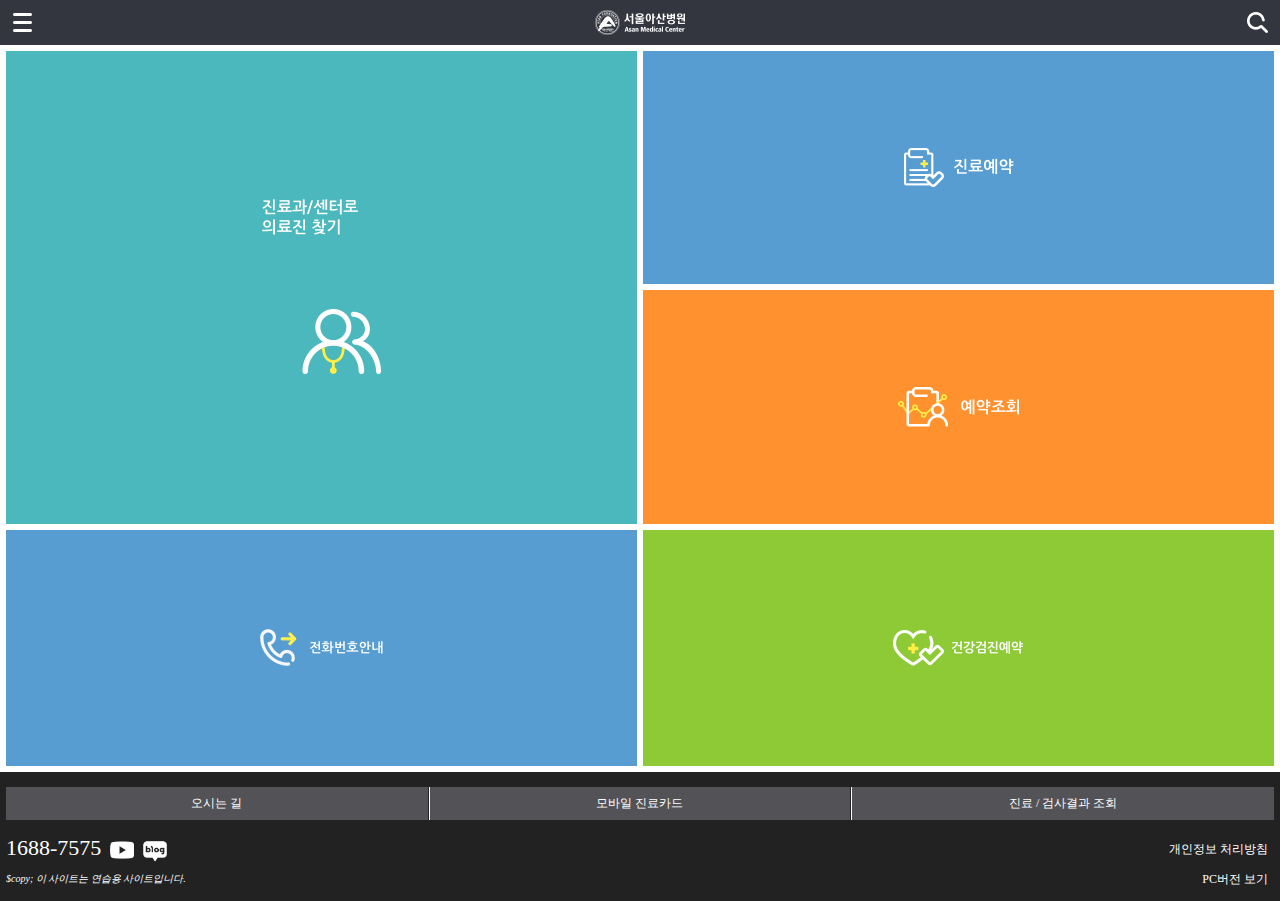
<file: index.html>
<!DOCTYPE html>
<html lang="ko">
<head>
	<meta charset="UTF-8">
	<meta http-equiv="X-UA-Compatible" content="IE=edge">
	<meta name="viewport" content="width=device-width, initial-scale=1.0">
	<title>아산병원</title>
	<link rel="stylesheet" href="css/reset.css">
	<link rel="stylesheet" href="css/basic.css">
	<link rel="stylesheet" href="css/staff.css">
	<link rel="stylesheet" href="css/reservation.css">
	<link rel="stylesheet" href="css/check.css">
	<link rel="stylesheet" href="css/number.css">
	<link rel="stylesheet" href="css/health_check.css">


	<script src="https://ajax.googleapis.com/ajax/libs/jquery/3.6.0/jquery.min.js"></script>
	<script defer src="js/main.js"></script>
	<!--defer: 화면이 다 로딩된 후에 실행시킨다.-->
</head>
<body>
<div class="contbody_scroll">
	<div id="wrap">
		<!--왼쪽 lnb가 나와 있을 때만 보이는 본문의 반투명 막-->
		<div class="cover">

		</div>
		<header>
			<div class="lnb_btn">
				<a href="#">
				<img src="img/bg_header_lnb.png" alt="메뉴열기">
				</a>
			</div>
			<h1 class="logo">
				<a href="index.html">
				<img src="img/img_header_logo.png" alt="서울아산병원">
				</a>
			</h1>
			<div class="search_btn">
				<a href="#">
				<img src="img/img_topSerch.png" alt="찾기열기">
				</a>
			</div>
		</header>

		<div id="con_wrap" class="main_wrap">
			<div id="con_up">
				<section class="s1-1">
					<a href="staff.html">
						<img src="img/img_main01.png" alt="진료과/센터로 의료진 찾기">
					</a>
				</section>
				<div class="con_up_right">
					<section class="s1-2">
						<a href="reservation.html">
							<img src="img/img_main02.png" alt="진료예약">
						</a>
					</section>
					<section class="s1-3">
						<a href="check.html">
							<img src="img/img_main03.png" alt="예약조회">
						</a>
					</section>
				</div>
			</div>

			<div id="con_down">
				<section class="s2-1">
					<a href="number.html">
						<img src="img/img_main04.png" alt="전화번호안내">
					</a>
				</section>
				<section class="s2-2">
					<a href="health_check.html">
						<img src="img/img_main05.png" alt="건강검진예약">
					</a>
				</section>
			</div>
		</div>    

		<footer>
			<ul class="quickmenu">
				<li><a href="#">오시는 길</a></li>
				<li><a href="#">모바일 진료카드</a></li>
				<li><a href="#">진료 / 검사결과 조회</a></li>
			</ul>
			<div class="telSns">
				<a href="#">1688-7575</a>
				<a href="#"><img src="img/img_youtube.png" alt="유튜브"></a>
				<a href="#"><img src="img/img_naverblog.png" alt="블로그"></a>
			</div>
			<div class="pc">
				<a href="#">개인정보 처리방침</a> <br>
				<a href="#">PC버전 보기</a>
			</div>
			<address class="copy">
				$copy; 이 사이트는 연습용 사이트입니다.	
			</address>
		</footer>
	</div>
</div>
	<div id="lnb">
		<div class="lnb_login">
			<p class="txt">
				로그인을 하시면 더 많은 정보를<br> 확인하실 수 있습니다.
			</p>
			<img src="img/btn_login.png" alt="로그인">
		</div>
		<ul class="lnb_list">
			<li><a href="staff.html"><img src="img/img_lnbtab01_off.png" alt="의료진"></a></li>
			<li><a href="reservation.html"><img src="img/img_lnbtab02_off.png" alt="진료예약"></a></li>
			<li><a href="check.html"><img src="img/img_lnbtab03_off.png" alt="예약조회"></a></li>
			<li><a href="number.html"><img src="img/img_lnbtab04_off.png" alt="병원안내"></a></li>
			<li><a href="health_check.html"><img src="img/img_lnbtab05_off.png" alt="건강정보"></a></li>
		</ul>
		<div class="lnb_res">
			<a href="#"><img src="img/btn_reserve.png" alt="예약 및 문의 1688-7575"></a>
		</div>
	</div>
</body>
</html>
</file>
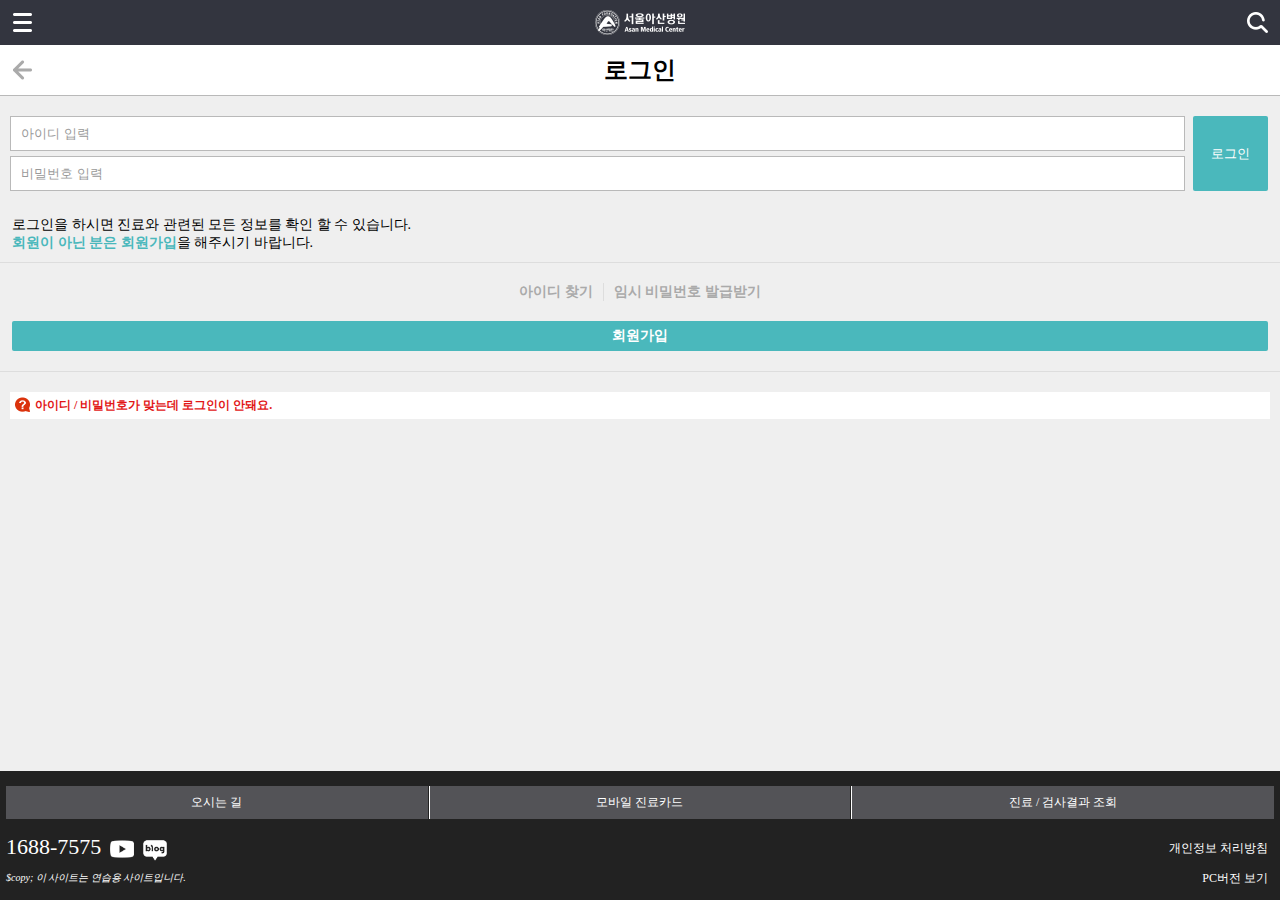
<file: check.html>
<!DOCTYPE html>
<html lang="ko">
<head>
	<meta charset="UTF-8">
	<meta http-equiv="X-UA-Compatible" content="IE=edge">
	<meta name="viewport" content="width=device-width, initial-scale=1.0">
	<title>아산병원-진료예약</title>
	<link rel="stylesheet" href="css/reset.css">
	<link rel="stylesheet" href="css/basic.css">
	<link rel="stylesheet" href="css/check.css">

	<script src="https://ajax.googleapis.com/ajax/libs/jquery/3.6.0/jquery.min.js"></script>
	<script defer src="js/main.js"></script>
	<!--defer: 화면이 다 로딩된 후에 실행시킨다.-->
</head>
<body>
<div class="contbody_scroll">
	<div id="wrap">
		<div class="cover"></div><!--왼쪽 lnb가 나와 있을 때만 보이는 본문의 반투명 막-->
		<header>
			<div class="lnb_btn">
				<a href="#">
				<img src="img/bg_header_lnb.png" alt="메뉴열기">
				</a>
			</div>
			<h1 class="logo">
				<a href="index.html">
				<img src="img/img_header_logo.png" alt="서울아산병원">
				</a>
			</h1>
			<div class="search_btn">
				<a href="#">
				<img src="img/img_topSerch.png" alt="찾기열기">
				</a>
			</div>
		</header>

		<div id="con_wrap" class="sub_wrap">
			<div class="check_sub_title">
				<a href="index.html" class="back"></a>
				<h2>로그인</h2>
			</div>
			<div class="sub_con">
				<div class="login">
					<div class="login_inputs">
						<input type="text" placeholder="아이디 입력">
						<input type="text" placeholder="비밀번호 입력">
					</div>
					<div class="login_btn">
						<button>로그인</button>
					</div>
				</div>
				<p>로그인을 하시면 진료와 관련된 모든 정보를 확인 할 수 있습니다.<br>
					<span>회원이 아닌 분은 회원가입</span>을 해주시기 바랍니다.
				</p>

				<div class="help">
					<div class="help_search">
						<ul>
							<li>아이디 찾기</li>
							<li>임시 비밀번호 발급받기</li>
						</ul>
					</div>
					<div class="help_signup">회원가입</div>
				</div>
				<div class="error_wrap">
					<div class="error">
						<img src="img/check/icon_question.png" alt="로그인 에러시">
						<p>아이디 / 비밀번호가 맞는데 로그인이 안돼요.</p>
					</div>
				</div>
			</div> <!-- .sub_con end-->
		</div>    

		<footer>
			<ul class="quickmenu">
				<li><a href="#">오시는 길</a></li>
				<li><a href="#">모바일 진료카드</a></li>
				<li><a href="#">진료 / 검사결과 조회</a></li>
			</ul>
			<div class="telSns">
				<a href="#">1688-7575</a>
				<a href="#"><img src="img/img_youtube.png" alt="유튜브"></a>
				<a href="#"><img src="img/img_naverblog.png" alt="블로그"></a>
			</div>
			<div class="pc">
				<a href="#">개인정보 처리방침</a> <br>
				<a href="#">PC버전 보기</a>
			</div>
			<address class="copy">
				$copy; 이 사이트는 연습용 사이트입니다.	
			</address>
		</footer>
	</div>
</div>
	<div id="lnb">
		<div class="lnb_login">
			<p class="txt">
				로그인을 하시면 더 많은 정보를<br> 확인하실 수 있습니다.
			</p>
			<img src="img/btn_login.png" alt="로그인">
		</div>
		<ul class="lnb_list">
			<li><a href="staff.html"><img src="img/img_lnbtab01_off.png" alt="의료진"></a></li>
			<li><a href="reservation.html"><img src="img/img_lnbtab02_off.png" alt="진료예약"></a></li>
			<li><a href="check.html"><img src="img/img_lnbtab03_off.png" alt="예약조회"></a></li>
			<li><a href="number.html"><img src="img/img_lnbtab04_off.png" alt="병원안내"></a></li>
			<li><a href="health_check.html"><img src="img/img_lnbtab05_off.png" alt="건강정보"></a></li>
		</ul>
		<div class="lnb_res">
			<a href="#"><img src="img/btn_reserve.png" alt="예약 및 문의 1688-7575"></a>
		</div>
	</div>
</body>
</html>
</file>
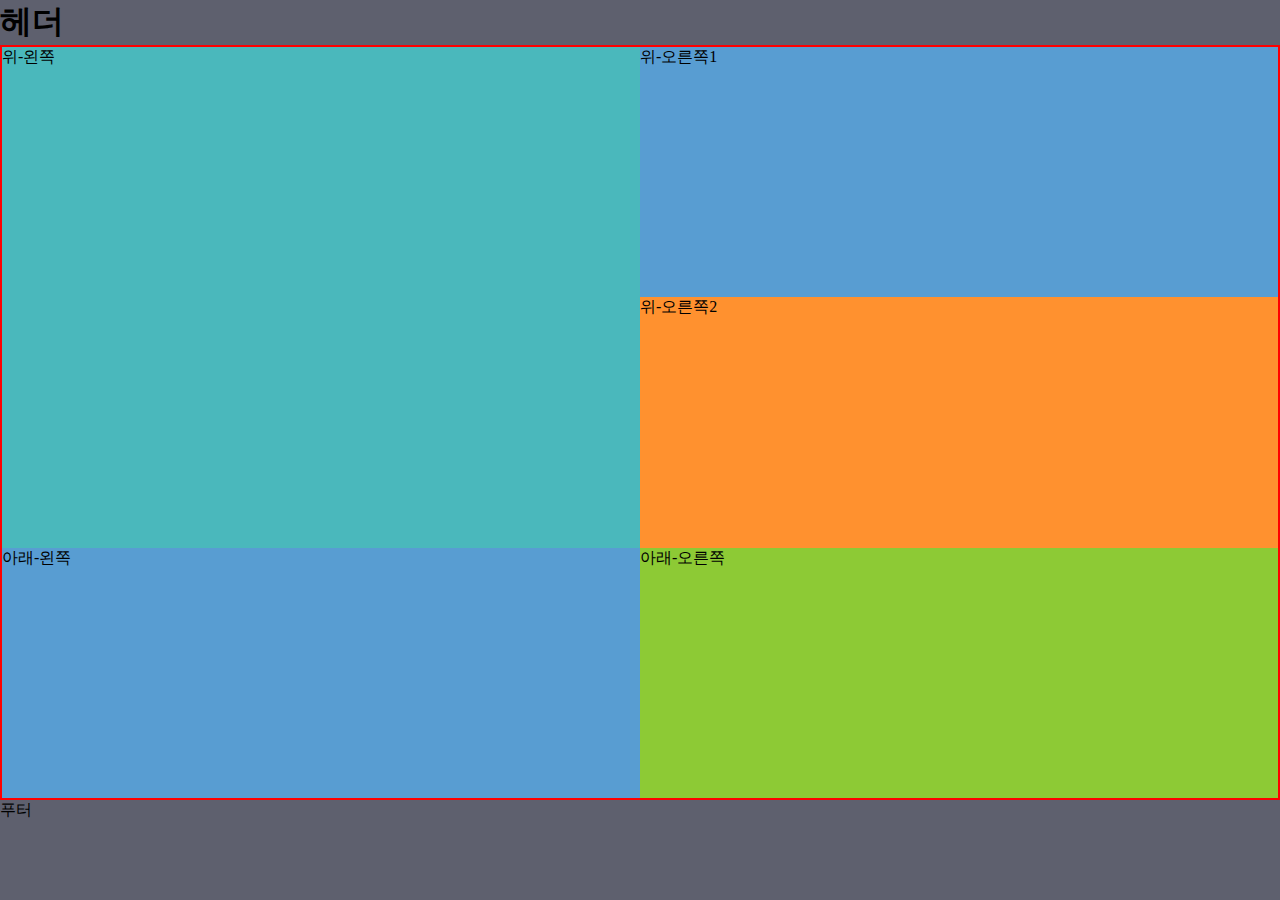
<file: flex.html>
<!DOCTYPE html>
<html lang="ko">
<head>
	<meta charset="UTF-8">
	<meta http-equiv="X-UA-Compatible" content="IE=edge">
	<meta name="viewport" content="width=device-width, initial-scale=1.0">
	<title>Document</title>
	<link rel="stylesheet" href="css/reset.css">
	<script src="https://ajax.googleapis.com/ajax/libs/jquery/3.6.0/jquery.min.js"></script>

	<style>
		#wrap{}
		header { height: 45px; background: #5e606e; }
	</style>
</head>

<body>
	<div id="wrap">
		<header>
			<h1>헤더</h1>
		</header>

		<div id="con_wrap">
			<div id="con_up">
			<section class="s1-1">위-왼쪽</section>
			<div class="con_up_right">
				<section class="s1-2">위-오른쪽1</section>
				<section class="s1-3">위-오른쪽2</section>
			</div>
			</div>
			<div id="con_down">
			<section class="s2-1">아래-왼쪽</section>
			<section class="s2-2">아래-오른쪽</section>
			</div>
		</div>

		<style>
			#con_wrap { 
				display:flex; 
				flex-direction: column;
				border:2px solid red;      
			}
			#con_up { flex:2; display:flex;}
				.s1-1 { flex:1; background:#4AB8BC; }
				.con_up_right {
					flex:1;
					display: flex;
					flex-direction:column;
				}
				.s1-2 { flex:1; background:#589DD2; }
				.s1-3 { flex:1; background:#FF912F; }
			#con_down {flex:1; display: flex;}
				.s2-1 { flex:1; background:#589DD2; }
				.s2-2 { flex:1; background:#8DCA35; }
		</style>

		<footer style="height: 100px; background:#5e606e; position: fixed; bottom: 0; width: 100%;">
			푸터
		</footer>
	</div>


<script>
	//#con_wrap의 세로길이 구하기
	var footerTop = $('footer').offset().top; //화면 제일 위에서부터 푸터까지의 거리
		//console.log(footerTop); //645

	var con_wrapTop = $('#con_wrap').offset().top; 
		//console.log(con_wrapTop); //45

	//#con_wrap의 높이
	var con_wrapHeight = footerTop - con_wrapTop;
		console.log(con_wrapHeight);

	$('#con_wrap').css({height:con_wrapHeight}); //가로길이 지정

	//화면 크기를 조절했을 때 #con_wrap의 세로 길이 다시 지정
	$(window).resize(function(){
		var footerTop = $('footer').offset().top; 
		var con_wrapHeight = footerTop - con_wrapTop;
		$('#con_wrap').css({height:con_wrapHeight});
	});
</script>
</body>
</html>
</file>
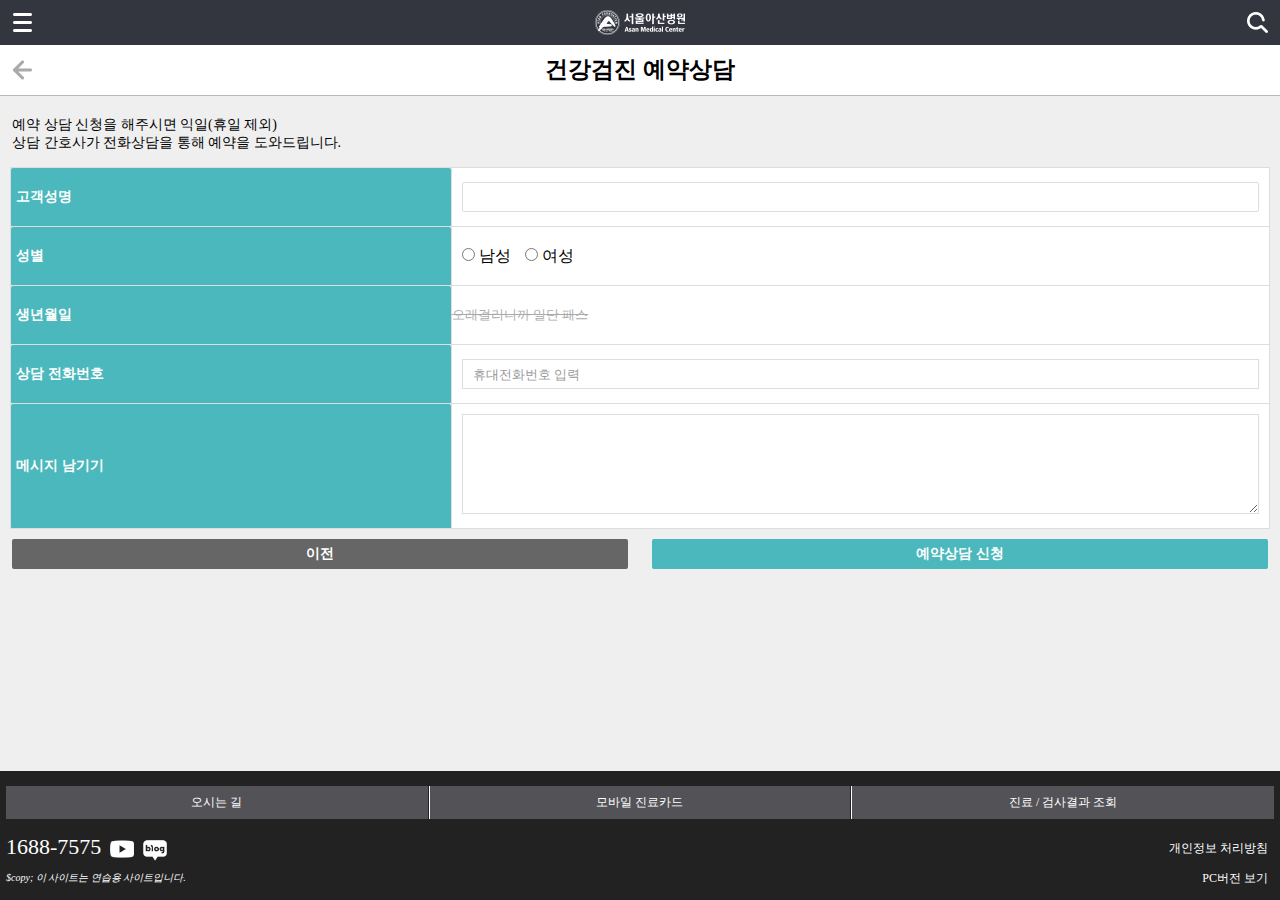
<file: health_check.html>
<!DOCTYPE html>
<html lang="ko">
<head>
	<meta charset="UTF-8">
	<meta http-equiv="X-UA-Compatible" content="IE=edge">
	<meta name="viewport" content="width=device-width, initial-scale=1.0">
	<title>아산병원-진료예약</title>
	<link rel="stylesheet" href="css/reset.css">
	<link rel="stylesheet" href="css/basic.css">
	<link rel="stylesheet" href="css/health_check.css">

	<script src="https://ajax.googleapis.com/ajax/libs/jquery/3.6.0/jquery.min.js"></script>
	<script defer src="js/main.js"></script>
	<!--defer: 화면이 다 로딩된 후에 실행시킨다.-->
</head>
<body>
<div class="contbody_scroll">
	<div id="wrap">
		<div class="cover"></div><!--왼쪽 lnb가 나와 있을 때만 보이는 본문의 반투명 막-->
		<header>
			<div class="lnb_btn">
				<a href="#">
				<img src="img/bg_header_lnb.png" alt="메뉴열기">
				</a>
			</div>
			<h1 class="logo">
				<a href="index.html">
				<img src="img/img_header_logo.png" alt="서울아산병원">
				</a>
			</h1>
			<div class="search_btn">
				<a href="#">
				<img src="img/img_topSerch.png" alt="찾기열기">
				</a>
			</div>
		</header>

		<div id="con_wrap" class="sub_wrap">
			<div class="sub_title">
				<a href="index.html" class="back"></a>
				<h2>건강검진 예약상담</h2>
			</div>
			<div class="sub_con">
				<p>예약 상담 신청을 해주시면 익일(휴일 제외)<br>
					상담 간호사가 전화상담을 통해 예약을 도와드립니다.
				</p>
				<div class="table">
					<table>
						<tr>
							<td class="title">고객성명</td>
							<td>
								<input type="text">
							</td>
						</tr>
						<tr>
							<td class="title">성별</td>
							<td>
								<input type="radio" name="gender">
								<label for="m">남성</label>
								<input type="radio" name="gender">
								<label for="w">여성</label>
							</td>
						</tr>
						<tr>
							<td class="title">생년월일</td>
							<td>오래걸리니까 일단 패스</td>
						</tr>
						<tr>
							<td class="title">상담 전화번호</td>
							<td>
								<input type="text" placeholder="휴대전화번호 입력">
							</td>
						</tr>
						<tr>
							<td class="title">메시지 남기기</td>
							<td>
								<textarea></textarea>
							</td>
					</table>
				</div><!-- .table 끝-->
				<div class="health_bottom">
					<p>이전</p>
					<p>예약상담 신청</p>
				</div>
			</div> <!-- .sub_con 끝-->
		</div>    

		<footer>
			<ul class="quickmenu">
				<li><a href="#">오시는 길</a></li>
				<li><a href="#">모바일 진료카드</a></li>
				<li><a href="#">진료 / 검사결과 조회</a></li>
			</ul>
			<div class="telSns">
				<a href="#">1688-7575</a>
				<a href="#"><img src="img/img_youtube.png" alt="유튜브"></a>
				<a href="#"><img src="img/img_naverblog.png" alt="블로그"></a>
			</div>
			<div class="pc">
				<a href="#">개인정보 처리방침</a> <br>
				<a href="#">PC버전 보기</a>
			</div>
			<address class="copy">
				$copy; 이 사이트는 연습용 사이트입니다.	
			</address>
		</footer>
	</div>
</div>
	<div id="lnb">
		<div class="lnb_login">
			<p class="txt">
				로그인을 하시면 더 많은 정보를<br> 확인하실 수 있습니다.
			</p>
			<img src="img/btn_login.png" alt="로그인">
		</div>
		<ul class="lnb_list">
			<li><a href="staff.html"><img src="img/img_lnbtab01_off.png" alt="의료진"></a></li>
			<li><a href="reservation.html"><img src="img/img_lnbtab02_off.png" alt="진료예약"></a></li>
			<li><a href="check.html"><img src="img/img_lnbtab03_off.png" alt="예약조회"></a></li>
			<li><a href="number.html"><img src="img/img_lnbtab04_off.png" alt="병원안내"></a></li>
			<li><a href="health_check.html"><img src="img/img_lnbtab05_off.png" alt="건강정보"></a></li>
		</ul>
		<div class="lnb_res">
			<a href="#"><img src="img/btn_reserve.png" alt="예약 및 문의 1688-7575"></a>
		</div>
	</div>
</body>
</html>
</file>
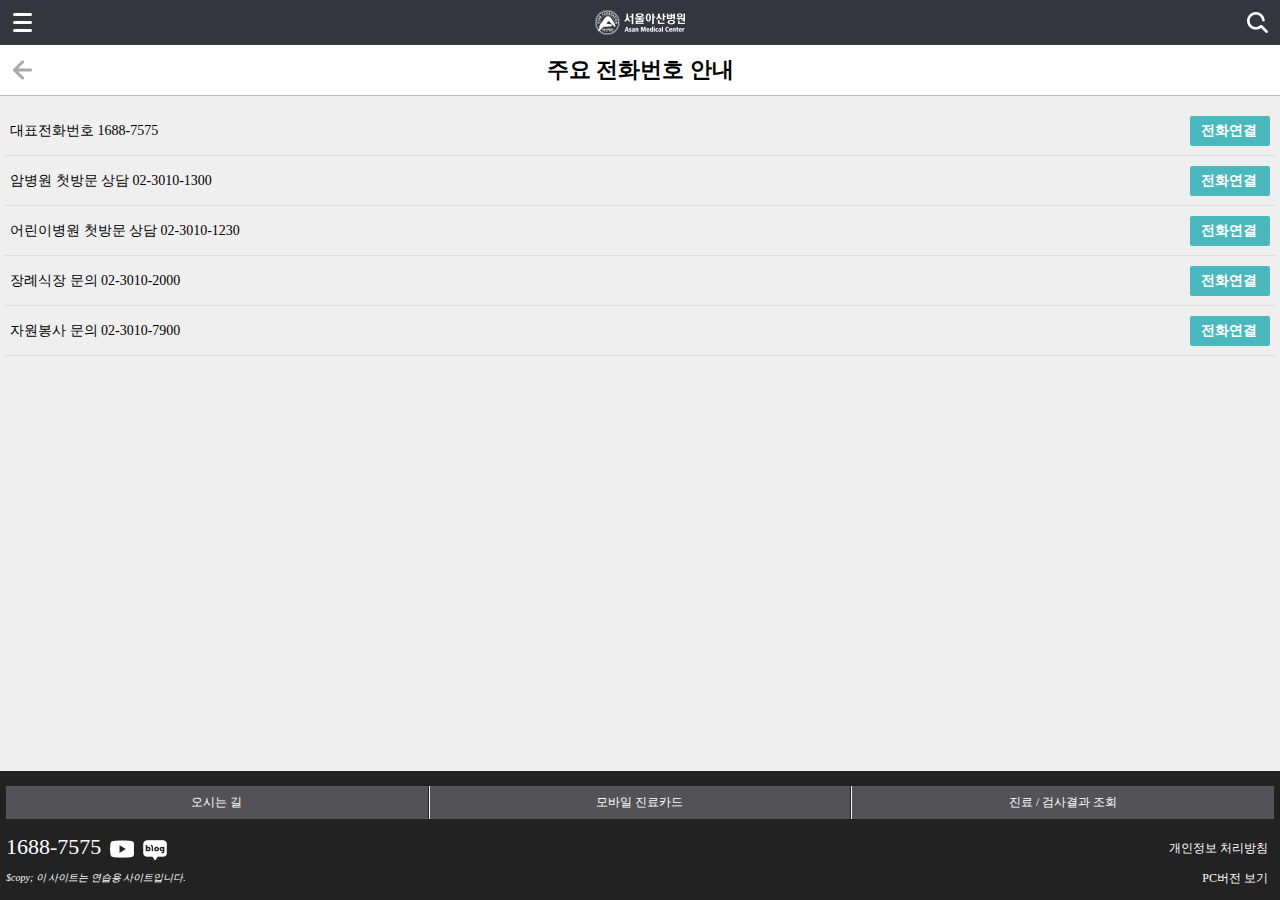
<file: number.html>
<!DOCTYPE html>
<html lang="ko">
<head>
	<meta charset="UTF-8">
	<meta http-equiv="X-UA-Compatible" content="IE=edge">
	<meta name="viewport" content="width=device-width, initial-scale=1.0">
	<title>아산병원-진료예약</title>
	<link rel="stylesheet" href="css/reset.css">
	<link rel="stylesheet" href="css/basic.css">
	<link rel="stylesheet" href="css/number.css">

	<script src="https://ajax.googleapis.com/ajax/libs/jquery/3.6.0/jquery.min.js"></script>
	<script defer src="js/main.js"></script>
	<!--defer: 화면이 다 로딩된 후에 실행시킨다.-->
</head>
<body>
<div class="contbody_scroll">
	<div id="wrap">
		<div class="cover"></div><!--왼쪽 lnb가 나와 있을 때만 보이는 본문의 반투명 막-->
		<header>
			<div class="lnb_btn">
				<a href="#">
				<img src="img/bg_header_lnb.png" alt="메뉴열기">
				</a>
			</div>
			<h1 class="logo">
				<a href="index.html">
				<img src="img/img_header_logo.png" alt="서울아산병원">
				</a>
			</h1>
			<div class="search_btn">
				<a href="#">
				<img src="img/img_topSerch.png" alt="찾기열기">
				</a>
			</div>
		</header>

		<div id="con_wrap" class="sub_wrap">
			<div class="sub_title">
				<a href="index.html" class="back"></a>
				<h2>주요 전화번호 안내</h2>
			</div>
			<div class="sub_con">
				<div class="number_wrap">
					<ul>
						<li>
							<p>대표전화번호 1688-7575</p>
							<a href="">
								<p>전화연결</p>
							</a>
						</li>
						<li>
							<p>암병원 첫방문 상담 02-3010-1300</p>
							<a href="">
								<p>전화연결</p>
							</a>
						</li>
						<li>
							<p>어린이병원 첫방문 상담 02-3010-1230</p>
							<a href="">
								<p>전화연결</p>
							</a>
						</li>
						<li>
							<p>장례식장 문의 02-3010-2000</p>
							<a href="">
								<p>전화연결</p>
							</a>
						</li>
						<li>
							<p>자원봉사 문의 02-3010-7900</p>
							<a href="">
								<p>전화연결</p>
							</a>
						</li>
					</ul>
				</div>


			</div> <!-- .sub_con end-->
		</div>    

		<footer>
			<ul class="quickmenu">
				<li><a href="#">오시는 길</a></li>
				<li><a href="#">모바일 진료카드</a></li>
				<li><a href="#">진료 / 검사결과 조회</a></li>
			</ul>
			<div class="telSns">
				<a href="#">1688-7575</a>
				<a href="#"><img src="img/img_youtube.png" alt="유튜브"></a>
				<a href="#"><img src="img/img_naverblog.png" alt="블로그"></a>
			</div>
			<div class="pc">
				<a href="#">개인정보 처리방침</a> <br>
				<a href="#">PC버전 보기</a>
			</div>
			<address class="copy">
				$copy; 이 사이트는 연습용 사이트입니다.	
			</address>
		</footer>
	</div>
</div>
	<div id="lnb">
		<div class="lnb_login">
			<p class="txt">
				로그인을 하시면 더 많은 정보를<br> 확인하실 수 있습니다.
			</p>
			<img src="img/btn_login.png" alt="로그인">
		</div>
		<ul class="lnb_list">
			<li><a href="staff.html"><img src="img/img_lnbtab01_off.png" alt="의료진"></a></li>
			<li><a href="reservation.html"><img src="img/img_lnbtab02_off.png" alt="진료예약"></a></li>
			<li><a href="check.html"><img src="img/img_lnbtab03_off.png" alt="예약조회"></a></li>
			<li><a href="number.html"><img src="img/img_lnbtab04_on.png" alt="병원안내"></a></li>
			<li><a href="health_check.html"><img src="img/img_lnbtab05_off.png" alt="건강정보"></a></li>
		</ul>
		<div class="lnb_res">
			<a href="#"><img src="img/btn_reserve.png" alt="예약 및 문의 1688-7575"></a>
		</div>
	</div>
</body>
</html>
</file>
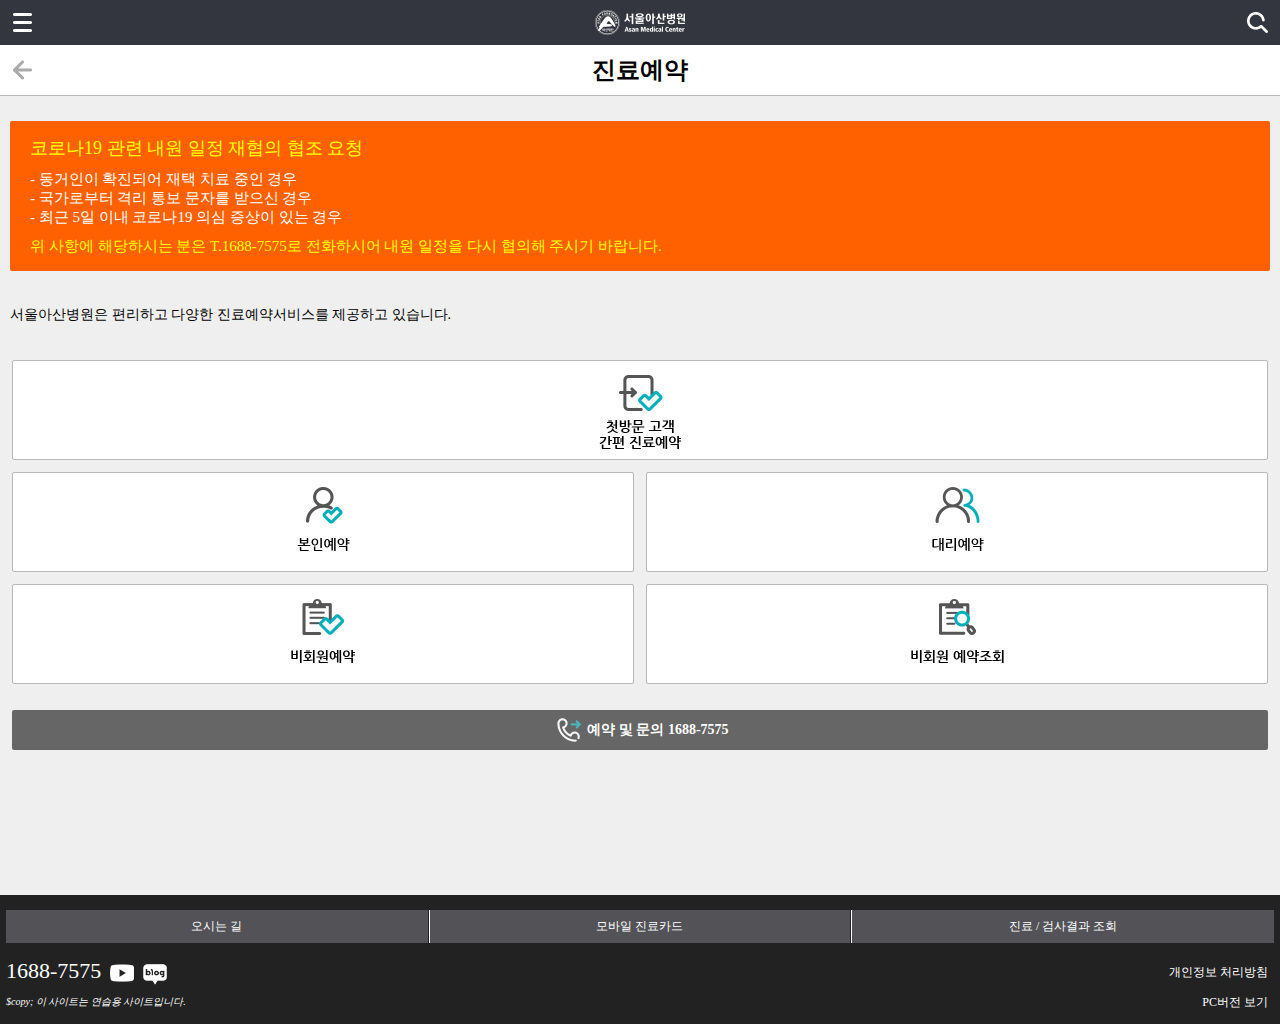
<file: reservation.html>
<!DOCTYPE html>
<html lang="ko">
<head>
	<meta charset="UTF-8">
	<meta http-equiv="X-UA-Compatible" content="IE=edge">
	<meta name="viewport" content="width=device-width, initial-scale=1.0">
	<title>아산병원-진료예약</title>
	<link rel="stylesheet" href="css/reset.css">
	<link rel="stylesheet" href="css/basic.css">
	<link rel="stylesheet" href="css/reservation.css">
	<script src="https://ajax.googleapis.com/ajax/libs/jquery/3.6.0/jquery.min.js"></script>
	<script defer src="js/main.js"></script>
	<!--defer: 화면이 다 로딩된 후에 실행시킨다.-->
</head>
<body>
<div class="contbody_scroll">
	<div id="wrap">
		<div class="cover"></div><!--왼쪽 lnb가 나와 있을 때만 보이는 본문의 반투명 막-->
		<header>
			<div class="lnb_btn">
				<a href="#">
				<img src="img/bg_header_lnb.png" alt="메뉴열기">
				</a>
			</div>
			<h1 class="logo">
				<a href="index.html">
				<img src="img/img_header_logo.png" alt="서울아산병원">
				</a>
			</h1>
			<div class="search_btn">
				<a href="#">
				<img src="img/img_topSerch.png" alt="찾기열기">
				</a>
			</div>
		</header>

		<div id="con_wrap" class="sub_wrap">
			<div class="sub_title">
				<a href="index.html" class="back"></a>
				<h2>진료예약</h2>
			</div>
			<div class="sub_con">
				<div class="notice">
					<p class="first">코로나19 관련 내원 일정 재협의 협조 요청</p>
					<p>- 동거인이 확진되어 재택 치료 중인 경우</p>
					<p>- 국가로부터 격리 통보 문자를 받으신 경우</p>
					<p>- 최근 5일 이내 코로나19 의심 증상이 있는 경우</p>
					<p class="last">위 사항에 해당하시는 분은 T.1688-7575로 전화하시어 내원 일정을 다시 협의해 주시기 바랍니다.</p>
				</div>
				<p class="pd_n">서울아산병원은 편리하고 다양한 진료예약서비스를 제공하고 있습니다. </p>

				<ul class="conlist">
					<li class="long"><a href="#"><img src="img/reservation/img_step09.png" alt="첫방문 공객 간편 진료예약" width="82"></a></li>
					<li><a href="#"><img src="img/reservation/img_step10.png" alt="본인예약" width="53"></a></li>
					<li><a href="#"><img src="img/reservation/img_step22.png" alt="대리예약" width="53"></a></li>
					<li><a href="#"><img src="img/reservation/img_step11.png" alt="비회원예약" width="64"></a></li>
					<li><a href="#"><img src="img/reservation/img_step12.png" alt="비회원 예약조회" width="93"></a></li>
				</ul>
				<div class="reser_btn">
					<img src="img/reservation/bul_num.png" alt="예약 전화">
					<p>예약 및 문의 1688-7575</p>
				</div>
			</div> <!-- .sub_con end-->
		</div>    

		<footer>
			<ul class="quickmenu">
				<li><a href="#">오시는 길</a></li>
				<li><a href="#">모바일 진료카드</a></li>
				<li><a href="#">진료 / 검사결과 조회</a></li>
			</ul>
			<div class="telSns">
				<a href="#">1688-7575</a>
				<a href="#"><img src="img/img_youtube.png" alt="유튜브"></a>
				<a href="#"><img src="img/img_naverblog.png" alt="블로그"></a>
			</div>
			<div class="pc">
				<a href="#">개인정보 처리방침</a> <br>
				<a href="#">PC버전 보기</a>
			</div>
			<address class="copy">
				$copy; 이 사이트는 연습용 사이트입니다.	
			</address>
		</footer>
	</div>
</div>
	<div id="lnb">
		<div class="lnb_login">
			<p class="txt">
				로그인을 하시면 더 많은 정보를<br> 확인하실 수 있습니다.
			</p>
			<img src="img/btn_login.png" alt="로그인">
		</div>
		<ul class="lnb_list">
			<li><a href="staff.html"><img src="img/img_lnbtab01_off.png" alt="의료진"></a></li>
			<li><a href="reservation.html"><img src="img/img_lnbtab02_on.png" alt="진료예약"></a></li>
			<li><a href="check.html"><img src="img/img_lnbtab03_off.png" alt="예약조회"></a></li>
			<li><a href="number.html"><img src="img/img_lnbtab04_off.png" alt="병원안내"></a></li>
			<li><a href="health_check.html"><img src="img/img_lnbtab05_off.png" alt="건강정보"></a></li>
		</ul>
		<div class="lnb_res">
			<a href="#"><img src="img/btn_reserve.png" alt="예약 및 문의 1688-7575"></a>
		</div>
	</div>
</body>
</html>
</file>
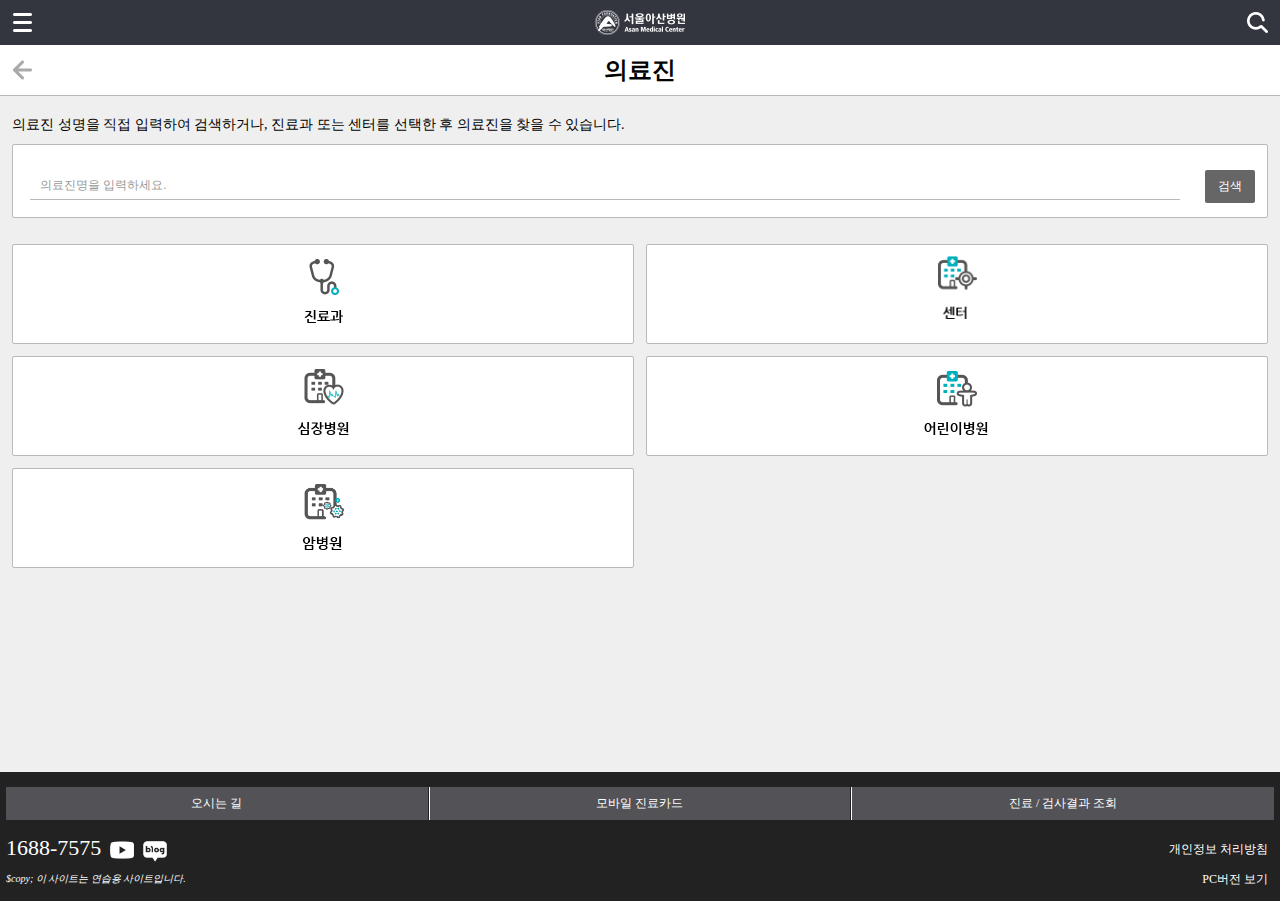
<file: staff.html>
<!DOCTYPE html>
<html lang="ko">
<head>
	<meta charset="UTF-8">
	<meta http-equiv="X-UA-Compatible" content="IE=edge">
	<meta name="viewport" content="width=device-width, initial-scale=1.0">
	<title>아산병원-의료진</title>
	<link rel="stylesheet" href="css/reset.css">
	<link rel="stylesheet" href="css/basic.css">
	<link rel="stylesheet" href="css/staff.css">

	<script src="https://ajax.googleapis.com/ajax/libs/jquery/3.6.0/jquery.min.js"></script>
	<script defer src="js/main.js"></script>
	<!--defer: 화면이 다 로딩된 후에 실행시킨다.-->
</head>
<body>
<div class="contbody_scroll">
	<div id="wrap">
		<div class="cover"></div><!--왼쪽 lnb가 나와 있을 때만 보이는 본문의 반투명 막-->
		<header>
			<div class="lnb_btn">
				<a href="#">
				<img src="img/bg_header_lnb.png" alt="메뉴열기">
				</a>
			</div>
			<h1 class="logo">
				<a href="index.html">
				<img src="img/img_header_logo.png" alt="서울아산병원">
				</a>
			</h1>
			<div class="search_btn">
				<a href="#">
				<img src="img/img_topSerch.png" alt="찾기열기">
				</a>
			</div>
		</header>

		<div id="con_wrap" class="sub_wrap staff">
			<div class="sub_title">
				<a href="index.html" class="back"></a>
				<h2>의료진</h2>
			</div>
			<div class="sub_con">
				<p>의료진 성명을 직접 입력하여 검색하거나, 진료과 또는 센터를 선택한 후 의료진을 찾을 수 있습니다.</p>
				<div class="sub_search">
					<input type="text" class="sub_search_input" placeholder="의료진명을 입력하세요.">
					<button class="sub_search_btn">검색</button>
				</div> <!-- .sub_search end-->
				<ul class="conlist">
					<li><a href="#"><img src="img/staff/img_step01.png" alt="진료과" width="39"></a></li>
					<li><a href="#"><img src="img/staff/img_step02.png" alt="암병원" width="39"></a></li>
					<li><a href="#"><img src="img/staff/img_step03.png" alt="어린이병원" width="51"></a></li>
					<li><a href="#"><img src="img/staff/img_step04.png" alt="심장병원" width="90"></a></li>
					<li><a href="#"><img src="img/staff/img_step05.png" alt="센터" width="41"></a></li>
				</ul>
			</div> <!-- .sub_con end-->
		</div>    

		<footer>
			<ul class="quickmenu">
				<li><a href="#">오시는 길</a></li>
				<li><a href="#">모바일 진료카드</a></li>
				<li><a href="#">진료 / 검사결과 조회</a></li>
			</ul>
			<div class="telSns">
				<a href="#">1688-7575</a>
				<a href="#"><img src="img/img_youtube.png" alt="유튜브"></a>
				<a href="#"><img src="img/img_naverblog.png" alt="블로그"></a>
			</div>
			<div class="pc">
				<a href="#">개인정보 처리방침</a> <br>
				<a href="#">PC버전 보기</a>
			</div>
			<address class="copy">
				$copy; 이 사이트는 연습용 사이트입니다.	
			</address>
		</footer>
	</div>
</div>
	<div id="lnb">
		<div class="lnb_login">
			<p class="txt">
				로그인을 하시면 더 많은 정보를<br> 확인하실 수 있습니다.
			</p>
			<img src="img/btn_login.png" alt="로그인">
		</div>
		<ul class="lnb_list">
			<li><a href="staff.html"><img src="img/img_lnbtab01_on.png" alt="의료진"></a></li>
			<li><a href="reservation.html"><img src="img/img_lnbtab02_off.png" alt="진료예약"></a></li>
			<li><a href="check.html"><img src="img/img_lnbtab03_off.png" alt="예약조회"></a></li>
			<li><a href="number.html"><img src="img/img_lnbtab04_off.png" alt="병원안내"></a></li>
			<li><a href="health_check.html"><img src="img/img_lnbtab05_off.png" alt="건강정보"></a></li>
		</ul>
		<div class="lnb_res">
			<a href="#"><img src="img/btn_reserve.png" alt="예약 및 문의 1688-7575"></a>
		</div>
	</div>
</body>
</html>
</file>
<file: css/basic.css>
@charset "UTF-8";

body { width: 100%; min-width: 360px;}
.contbody_scroll { 
	position: relative;
	overflow: hidden;
}

/********** 레이아웃 **********/
#wrap { 
	position: relative;
	width: 100%; height: 100%;
}
	header { 
		height: 45px; 
		background: #33353F; 
	}

	#con_wrap { 
		position: relative;
		right: 0;
		z-index: 10;
}
	.main_wrap { 
		display:flex; 
		flex-direction: column;
		/* height: calc(100vh - 177px); 
		footer의 height값을 억지로 지정*/
		/* border:2px solid red;       */
	}
		#con_up { flex:2; display:flex;}
			.s1-1 { flex:1;}
			.con_up_right {
				flex:1;
				display: flex;
				flex-direction:column;
			}
				.s1-2 { flex:1;}
				.s1-3 { flex:1;}

		#con_down { flex:1; display: flex;}
		.s2-1 { flex:1; }
		.s2-2 { flex:1; }

.cover{
	display: none;
	position: fixed;
	top: 0; left: 0;
	width: 100%;
	height: 100%;
	z-index: 10;
	background-color: rgba(0,0,0,0.7);
}


/********** 헤더 **********/
header { padding:0 45px; width:100%; }
	.lnb_btn { 
		float:left;
		position: relative; 
		left:-45px;
		z-index: 20;
	}
	.logo { 
		float: left;
		width: 100%; 
		margin: 0 -45px;
		text-align:center;
		line-height:1;
	}
	.search_btn {
		float:right;
		position: relative; 
		left:45px;
	}

header img { height:45px; }

/********** 콘텐츠 **********/
.main_wrap { padding: 6px;}
.main_wrap section{ display: table;}
section > a { 
	display: table-cell;
	/* width:100%; height:100%;  */
	text-align: center;
	vertical-align: middle;
}
	#con_up { padding-bottom: 3px; }
		.s1-1 { padding-right:3px; }
		.s1-1 a { background:#4AB8BC; }
		.s1-1 img { width: 120px;}

		.con_up_right { padding-left:3px; }
			.s1-2 { padding-bottom: 3px; }
			.s1-2 a { background:#589DD2; }
			.s1-2 img { width: 110px;}

			.s1-3 {padding-top: 3px;}
			.s1-3 a { background:#FF912F; }
			.s1-3 img { width: 121px;}

	#con_down{ padding-top: 3px; }
		.s2-1 { padding-right: 3px; }    
		.s2-1 a { background:#589DD2 }
		.s2-1 img { width: 124px;}

		.s2-2 { padding-left: 3px; }   
		.s2-2 a { background:#8DCA35; }
		.s2-2 img { width: 131px;}


/********** 하단영역 (푸터) **********/
footer{ 
	/* position: fixed;
	width: 100%;
	left: 0;
	bottom: 0; */
	background-color: #222222;
	padding: 15px 6px;
}

ul.quickmenu {
	display: table;
	width: 100%;
}
.quickmenu li{
	display: table-cell;
	width: 33.33%;
	background-color: #535357;
	border-left: 1px solid white;
	border-right: 1px solid #222;
}
.quickmenu li:first-child {
	border-left:none;
}
.quickmenu li:last-child {
	border-right:none;
}
.quickmenu a {
	display: block;
	color: #fff;
	font-size: 12px;
	text-align: center;
	line-height: 33px;
}

.telSns { margin-top: 15px; }
.telSns a{ font-size: 22px; color: #fff;}
.telSns img { width: 24px; margin-left: 5px;}

.pc { 
	position: absolute;
	right: 6px;
	margin-top: -25px;
	text-align: right;
}
.pc a{ 
	background-color: #222222;
	display: inline-block;
	padding: 4px 6px;
	font-size: 12px;
	color: #fff;
	margin-bottom: 5px;
}
.copy { 
	font-size: 10px; 
	color: #fff;
	margin-top: 10px;
}


/********** 좌측 슬라이더 메뉴 lnb **********/
#lnb { 
	position: fixed; top: 0; left: -274px;
	width: 274px; height: 100%;
	background-color: #F1F1F1;
	z-index: 100;
}

.lnb_login { 
	background-color: #111;
	text-align: center;
	padding: 35px 0;
}
.lnb_login p { 
	color: #fff;
	text-align: left;
	margin: 0 0 20px 20px;
	font-size: 14px;
	line-height: 1.5;
}
.lnb_login img { width: 232px;}

ul.lnb_list {border-bottom: 1px solid #ddd;}
.lnb_list img { width: 274px;}

.lnb_res {
	padding-top: 40px;
	text-align: center;
}
.lnb_res img { width: 235px;}
</file>
<file: css/staff.css>
@charset "UTF-8";

.sub_wrap{ 
    background:#EFEFEF;
    min-height: 570px;
}
.sub_title { 
    background:#fff;
    border-bottom:1px solid #b9b9b9;  
    display: flex;
}
.sub_title h2 { 
    text-align:center;
    line-height:50px; 
    position: absolute;
    left: 50%;
    transform: translateX(-50%);
}
.sub_title a.back{
    display: inline-block;
    background-image: url(../img/check/img_prev.png);
    width: 45px; height: 50px;
    background-size: contain;
    font-size: 0;
}
.sub_con > p { 
    padding:20px 0 10px 12px;
    font-size:14px;
}

/********** 의료진 **********/
.sub_search { 
    position: relative;
    background:#fff;
    border: 1px solid #b9b9b9;
    margin: 0 12px;
    padding: 25px 17px 17px;
    border-radius: 2px;
}
.sub_search_input {
    border: none;
    border-bottom: 1px solid #b9b9b9;
    height: 30px;
    padding-left: 10px;
    width: calc(100% - 70px)
}
.sub_search_input::placeholder {
    color:#999; font-size:12px;
}
.sub_search_btn {
    position: absolute; right:12px;
    display: inline-block; 
    padding: 8px 12px;
    border: none; border-radius: 2px;
    width: 50px;
    background:#666; color:#fff;
    font-size: 12px;
}
.conlist { 
    padding: 20px 6px 0;
    overflow: hidden; 
}
.conlist li { 
    float: left;
    width: 50%;
    padding: 6px; 
}
.conlist a {  
    display: block;
    height: 100px;
    background:#fff;
    border: 1px solid #b9b9b9;
    border-radius: 2px;
    text-align: center;
}
</file>
<file: css/reservation.css>
@charset "UTF-8";

.sub_wrap{ 
    background:#EFEFEF;
    min-height: 850px;
}
.sub_title { 
    background:#fff;
    border-bottom:1px solid #b9b9b9;  
    display: flex;
}
.sub_title h2 { 
    text-align:center;
    line-height:50px; 
    position: absolute;
    left: 50%;
    transform: translateX(-50%);
}
.sub_title a.back{
    display: inline-block;
    background-image: url(../img/check/img_prev.png);
    width: 45px; height: 50px;
    background-size: contain;
    font-size: 0;
}
.sub_con > p { 
    padding:20px 0 10px 12px;
    font-size:14px;
}


/********** 진료예약 **********/
.conlist { 
    padding:20px 6px 0;
    overflow:hidden; 
}
.conlist li { 
    float: left;
    width:50%;
    padding: 6px; 
}
.conlist a {  
    display:block;
    height:100px;
    background:#fff;
    border:1px solid #b9b9b9;
    border-radius:2px;
    text-align:center;
}
.notice {
    background-color: #ff6000;
    margin: 25px 10px;
    padding: 15px 20px;
    border-radius: 2px;
}
.notice p {color: #fff;font-size: 15px;}
.notice p.first{color: yellow;/*! font-weight: bold; */font-size: 18px;margin-bottom: 10px;}
.notice p.last{color: yellow;/*! font-weight: bold; */margin-top: 10px;}

.sub_con p.pd_n{padding: 10px;}

.conlist li.long{ width: 100%;}

.reser_btn{ 
    background-color: #666666;
    margin: 20px 12px;
    border-radius: 2px;
    height: 40px;
    display: flex;
    justify-content: center;
}
.reser_btn img{
    width: 24px;
    height: 24px;
    margin: 8px 6px;
}
.reser_btn p{
    color: #fff;
    text-align: center;
    font-size: 14px;
    font-weight: bold;
    line-height: 40px;
}
</file>
<file: css/check.css>
@charset "UTF-8";

.sub_wrap{ 
    background:#EFEFEF;
    min-height: 350px;
}
.sub_title { 
    background:#fff;
    border-bottom:1px solid #b9b9b9;  
    display: flex;
}
.sub_title h2 { 
    text-align:center;
    line-height:50px; 
    position: absolute;
    left: 50%;
    transform: translateX(-50%);
}
.sub_title a.back{
    display: inline-block;
    background-image: url(../img/check/img_prev.png);
    width: 45px; height: 50px;
    background-size: contain;
    font-size: 0;
}
.sub_con > p { 
    padding:20px 0 10px 12px;
    font-size:14px;
}


/********** 예약조회 **********/
.check_sub_title{
    display: flex;
    background:#fff;
    border-bottom:1px solid #b9b9b9;  
}
.check_sub_title h2 { 
    line-height:50px; 
    position: absolute;
    left: 50%;
    transform: translateX(-50%);
}
.check_sub_title a.back{
    display: inline-block;
    background-image: url(../img/check/img_prev.png);
    width: 45px; height: 50px;
    background-size: contain;
    font-size: 0;
}
.login{
    display: flex;
    padding: 20px 10px 0;
}
.login_inputs{
    display: flex;
    flex-direction: column;
    position: relative;
    width: 100%;
}
.login_inputs input{
    border: none;
    border: 1px solid #b9b9b9;
    height: 35px;
    padding-left: 10px;
    width:calc(100% - 85px);
    margin-bottom: 5px;
}
.login_inputs input::placeholder {
    color:#999; font-size:13px;
}
.login_btn button{
    position:absolute; right:12px;
    display:inline-block; 
    padding:8px 12px;
    border:none; border-radius:2px;
    width:75px; height: 75px;
    background:#4AB8BC; color:#fff;
    font-size:13px;
}
.sub_con > p span{
    color: #4AB8BC;
    font-weight: bold;
}
.help{
    border-top: 1px solid #ddd;
    border-bottom: 1px solid #ddd;
    padding-bottom: 20px;
}
.help_search{}
.help_search ul{ 
    display: flex;
    justify-content: center;
}
.help_search li{
    border-right: 1px solid #ddd;
    margin: 20px 0;
    padding: 0 10px;
    font-size: 14px;
    color: #aaa;
    font-weight: bold;
}
.help_search li:last-of-type{
    border: none;
}
.help_signup{
    background-color: #4AB8BC;
    color: #fff;
    text-align: center;
    margin: 0 12px;
    border-radius: 2px;
    height: 30px;
    line-height: 30px;
    font-size: 14px;
    font-weight: bold;
}
.error{
    background-color: #fff;
    margin: 20px 10px;
    display: flex;
    padding: 5px;
}
.error img{
    width: 15px; height: 15px;
}
.error p{
    color: rgb(226, 23, 23);
    font-size: 12px;
    margin-left: 5px;
    font-weight: bold;
}
</file>
<file: css/number.css>
@charset "UTF-8";

.sub_wrap{ 
    background:#EFEFEF;
    min-height: 350px;
}
.sub_title { 
    background:#fff;
    border-bottom:1px solid #b9b9b9;  
    display: flex;
}
.sub_title h2 { 
    text-align:center;
    line-height:50px; 
    position: absolute;
    left: 50%;
    transform: translateX(-50%);
    font-size: 22px;
}
.sub_title a.back{
    display: inline-block;
    background-image: url(../img/check/img_prev.png);
    width: 45px; height: 50px;
    background-size: contain;
    font-size: 0;
}
.sub_con > p { 
    padding:20px 0 10px 12px;
    font-size:14px;
}


/********** 전화번호 안내 **********/
.number_wrap{
    margin: 10px 5px;
}
.number_wrap ul{}
.number_wrap li{
    display: flex;
    justify-content: space-between;
    border-bottom: 1px solid #ddd;
    height: 50px;
    padding: 0 5px;
}
.number_wrap li p{
    font-size: 14px;
    line-height: 50px;
}
.number_wrap li a{
    background-color: #4AB8BC;
    height: 30px;
    width: 80px;
    margin: 10px 0;
    border-radius: 2px;
}
.number_wrap li a p{
    color: #fff;
    font-size: 14px;
    font-weight: bold;
    margin: -10px 11px;
}
</file>
<file: css/health_check.css>
@charset "UTF-8";

.sub_wrap{ 
    background:#EFEFEF;
    min-height: 550px;
}
.sub_title { 
    background:#fff;
    border-bottom:1px solid #b9b9b9;  
    display: flex;
}
.sub_title h2 { 
    text-align:center;
    line-height:50px; 
    position: absolute;
    left: 50%;
    transform: translateX(-50%);
    font-size: 23px;
}
.sub_title a.back{
    display: inline-block;
    background-image: url(../img/check/img_prev.png);
    width: 45px; height: 50px;
    background-size: contain;
    font-size: 0;
}
.sub_con > p { 
    padding:20px 0 10px 12px;
    font-size:14px;
}


/********** 건강검진 예약 **********/
.table{
    margin: 5px 10px;
}
table{
    width: 100%;
    border-collapse: collapse;
}
.table tr{}
.table td.title{    
    background-color: #4ab8bc;
    color: #fff;
    padding: 20px 5px;
    width: 35%;
    font-size: 14px;
    font-weight: bold;
}
.table td{
    background-color: #fff;
    border: 1px solid #ddd;
    border-radius: 2px;
}
.table tr:nth-of-type(1) td input{
    width: calc(100% - 20px);
    height: 30px;
    margin: 10px;
    border: 1px solid #ddd;
    border-radius: 2px;
}
.table tr:nth-of-type(2) td input{
    margin-left: 10px;
    color: #aaa;
}
.table tr:nth-of-type(3) td:nth-of-type(2){
    font-size: 13px;
    color: #aaa;
    text-decoration-line: line-through;
}
.table tr:nth-of-type(4) td input{
    width: calc(100% - 20px);
    height: 30px;
    margin: 10px;
    border: 1px solid #ddd;
}
.table tr:nth-of-type(4) td input::placeholder{
    color:#999; 
    font-size:13px;
    padding-left: 10px;
}
.table tr:nth-of-type(5) td textarea{
    width: calc(100% - 20px);
    height: 100px;
    margin: 10px;
    border: 1px solid #ddd;
}

.health_bottom{
    display: flex;
    justify-content: space-between;
    margin: 10px 12px;
}
.health_bottom p{
    width: calc((100% /2) - 12px);
    text-align: center;
    border-radius: 2px;
    height: 30px;
    line-height: 30px;
    font-size: 14px;
    font-weight: bold;
    color: #fff;
}
.health_bottom p:nth-of-type(1){
    background-color: #666666;
    margin-right: 0;
}
.health_bottom p:nth-of-type(2){
    background-color: #4AB8BC;
}
</file>
